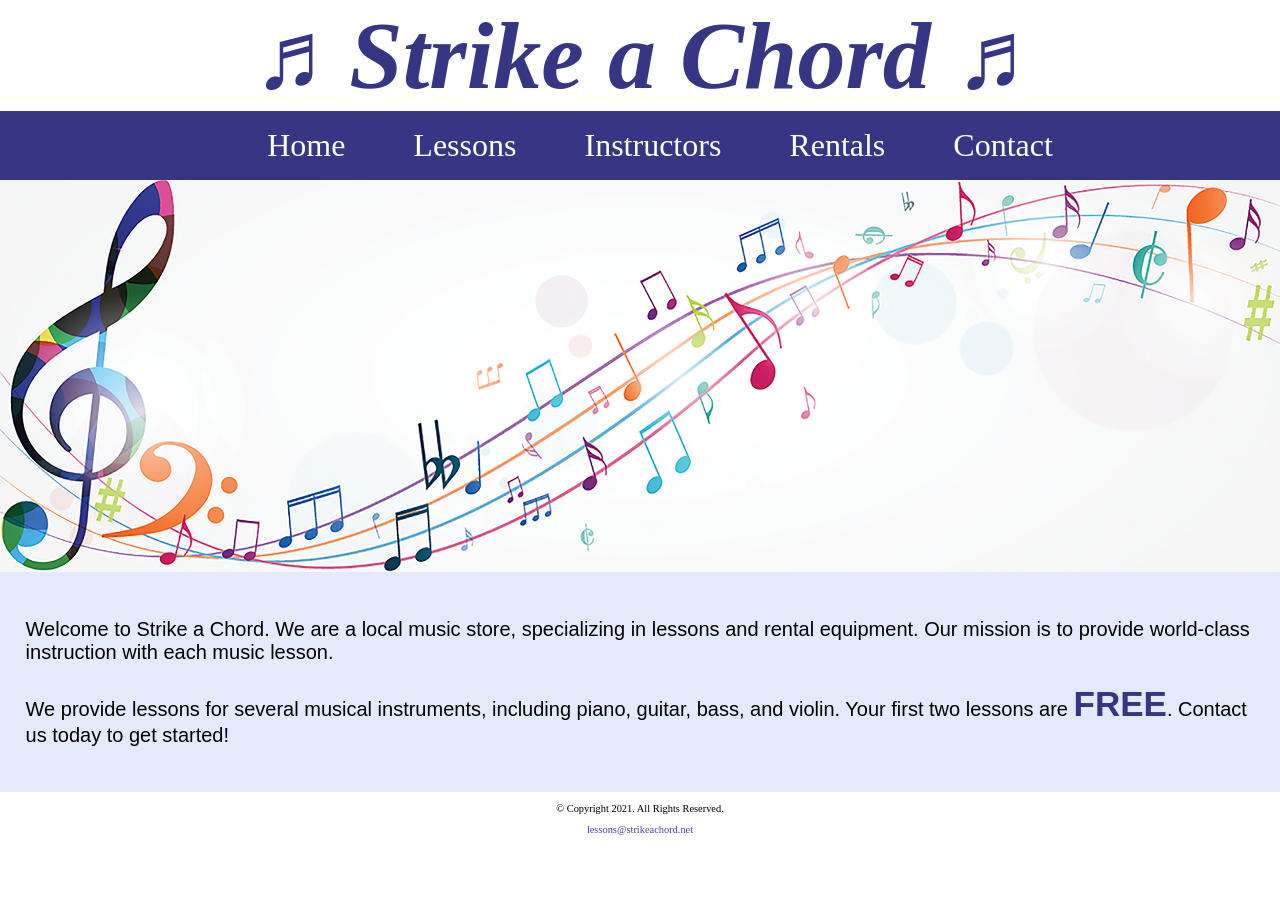
<file: index.html>
<!DOCTYPE html>
<!-- 
    Student Name: Yucheng Zhu
    File Name: template.html
    Date: 10/6/2026
-->
<html lang="en">
  <head>
    <meta charset="UTF-8" />
    <meta name="viewport" content="width=device-width, initial-scale=1.0" />
    <title>Strike a Chord: Home Page</title>
    <link rel="stylesheet" href="css\styles.css" />
  </head>
  <body>
    <header><h1>&#9836; Strike a Chord &#9836;</h1></header>
    <nav>
      <ul>
        <li><a href="index.html">Home</a></li>
        <li><a href="lessons.html">Lessons</a></li>
        <li><a href="instructors.html">Instructors</a></li>
        <li><a href="rentals.html">Rentals</a></li>
        <li><a href="contact.html">Contact</a></li>
      </ul>
    </nav>
    <div id="hero">
      <img src="images\music-notes.png" alt="Colorful music notes" />
    </div>
    <main>
      <div id="intro">
        <p>
          Welcome to Strike a Chord. We are a local music store, specializing in
          lessons and rental equipment. Our mission is to provide world-class
          instruction with each music lesson.
        </p>
        <p>
          We provide lessons for several musical instruments, including piano,
          guitar, bass, and violin. Your first two lessons are
          <span class="action">FREE</span>. Contact us today to get started!
        </p>
      </div>
    </main>
    <footer>
      <p>&copy; Copyright 2021. All Rights Reserved.</p>
      <p>
        <a href="mailto:lessons@strikeachord.net">lessons@strikeachord.net</a>
      </p>
    </footer>
  </body>
</html>
</file>
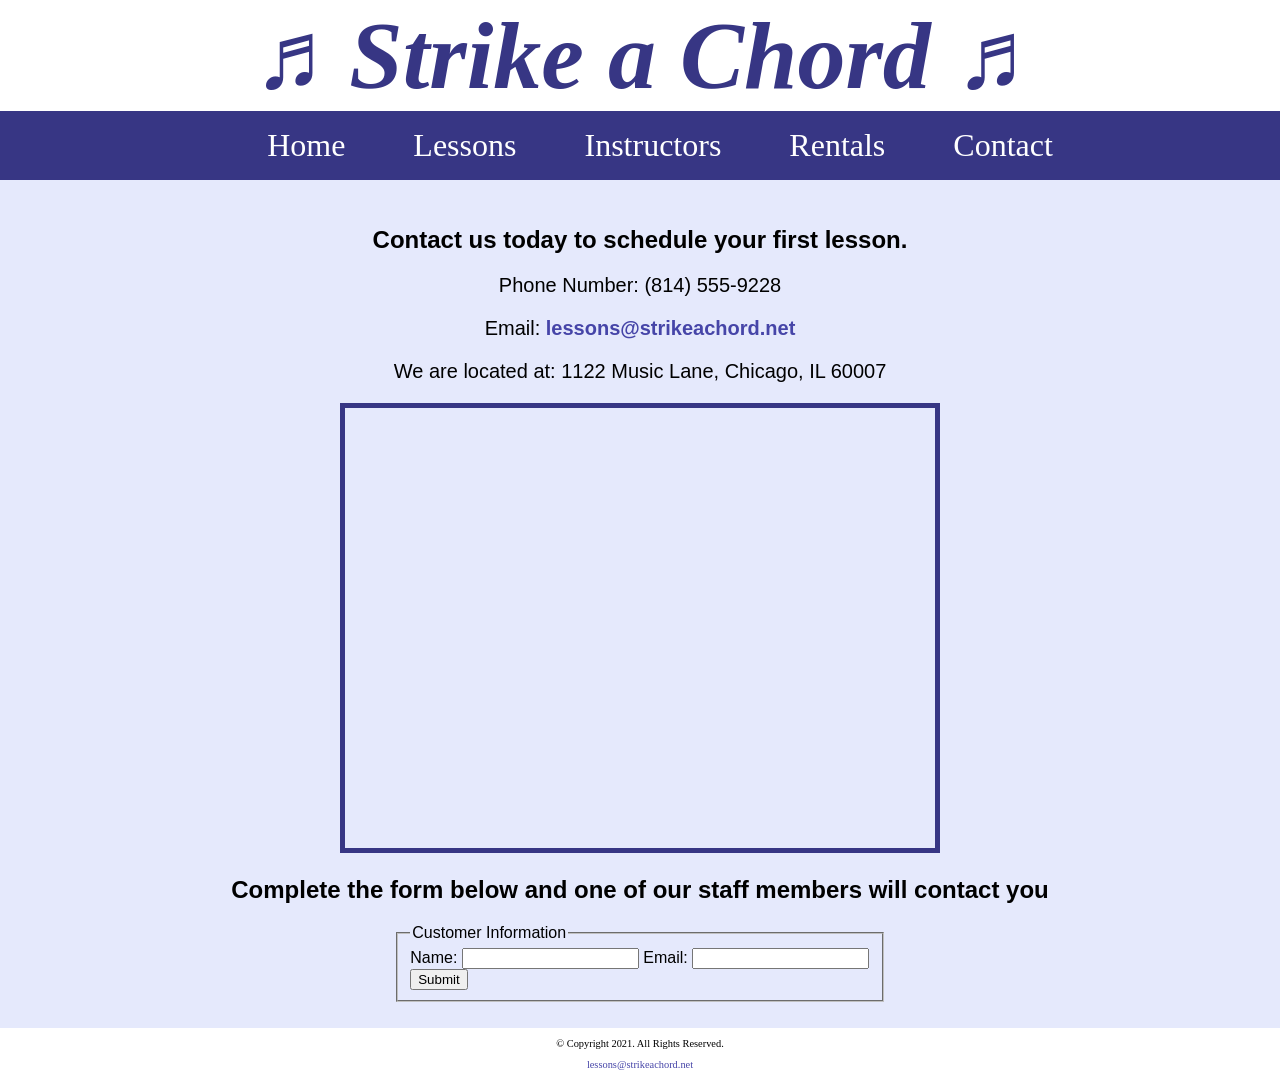
<file: contact.html>
<!DOCTYPE html>
<!-- 
    Student Name: Yucheng Zhu
    File Name: contact.html
    Date: 10/6/2026
-->
<html lang="en">
  <head>
    <meta charset="UTF-8" />
    <meta name="viewport" content="width=device-width, initial-scale=1.0" />
    <title>Strike a Chord: Contact</title>
    <link rel="stylesheet" href="css\styles.css" />
  </head>
  <body>
    <header><h1>&#9836; Strike a Chord &#9836;</h1></header>
    <nav>
      <ul>
        <li><a href="index.html">Home</a></li>
        <li><a href="lessons.html">Lessons</a></li>
        <li><a href="instructors.html">Instructors</a></li>
        <li><a href="rentals.html">Rentals</a></li>
        <li><a href="contact.html">Contact</a></li>
      </ul>
    </nav>
    <main>
      <!-- Use the main area to add the main content to the webpage -->
      <div id="contact">
        <h2>Contact us today to schedule your first lesson.</h2>
        <p>Phone Number: (814) 555-9228</p>
        <p>
          Email:
          <a href="mailto:lessons@strikeachord.net">lessons@strikeachord.net</a>
        </p>
        <p>We are located at: 1122 Music Lane, Chicago, IL 60007</p>
        <!-- embed a goolge map -->
        <iframe
          src="https://www.google.com/maps/embed?pb=!1m18!1m12!1m3!1d380511.4517456811!2d-88.0616217150444!3d41.83377337447312!2m3!1f0!2f0!3f0!3m2!1i1024!2i768!4f13.1!3m3!1m2!1s0x880e2c3cd0f4cbed%3A0xafe0a6ad09c0c000!2sChicago%2C%20IL!5e0!3m2!1sen!2sus!4v1725930612210!5m2!1sen!2sus"
          width="600"
          height="450"
          allowfullscreen=""
          loading="lazy"
          referrerpolicy="no-referrer-when-downgrade"
          class="map"
        ></iframe>
      </div>
      <div id="form">
    <h2>Complete the form below and one of our staff members will contact you</h2>
    <form action="">
        <fieldset>
            <legend>Customer Information</legend>
            <label for="">Name: </label>
            <input type="text" />
            <label for="">Email: </label>
            <input type="text" />
            <input type="submit" id="submit" />
        </fieldset>
    </form>
    </div>
    </main>
    <footer>
      <p>&copy; Copyright 2021. All Rights Reserved.</p>
      <p>
        <a href="mailto:lessons@strikeachord.net">lessons@strikeachord.net</a>
      </p>
    </footer>
  </body>
</html>
</file>
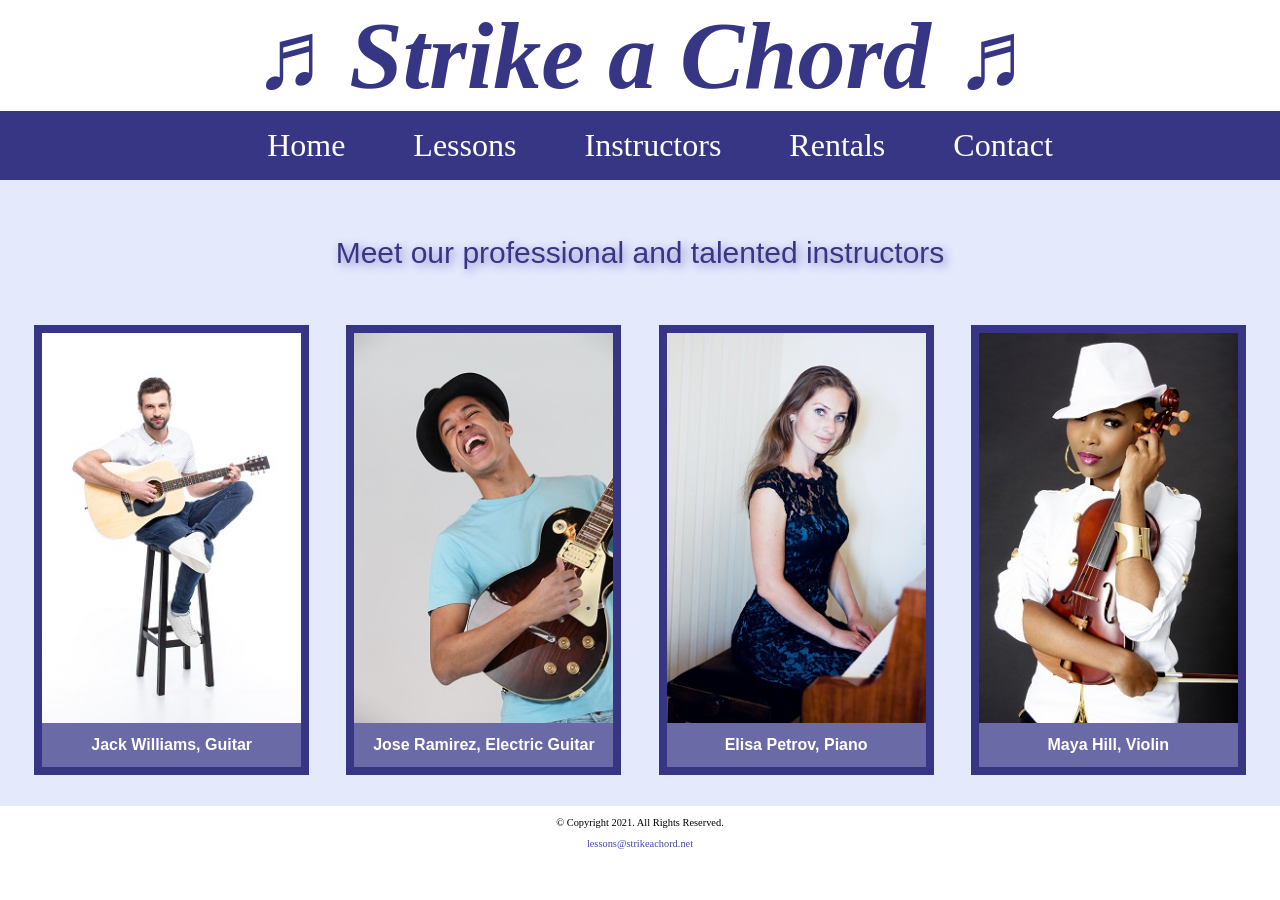
<file: instructors.html>
<!DOCTYPE html>
<!-- 
    Student Name: Yucheng Zhu
    File Name: instructors.html
    Date: 10/6/2026
-->
<html lang="en">
  <head>
    <meta charset="UTF-8" />
    <meta name="viewport" content="width=device-width, initial-scale=1.0" />
    <title>Strike a Chord: Template</title>
    <link rel="stylesheet" href="css\styles.css" />
  </head>
  <body>
    <header><h1>&#9836; Strike a Chord &#9836;</h1></header>
    <nav>
      <ul>
        <li><a href="index.html">Home</a></li>
        <li><a href="lessons.html">Lessons</a></li>
        <li><a href="instructors.html">Instructors</a></li>
        <li><a href="rentals.html">Rentals</a></li>
        <li><a href="contact.html">Contact</a></li>
      </ul>
    </nav>
    <main class="grid">
      <!-- Use the main area to add the main content to the webpage -->
      <aside>
        <p>Meet our professional and talented instructors</p>
      </aside>
      
<figure>
  <img src="images/guitar-instructor.jpg" alt="guitar instructor">
  <figcaption>Jack Williams, Guitar</figcaption>
</figure>

<figure>
  <img src="images/electric-guitar-instructor.jpg" alt="electric guitar instructor">
  <figcaption>Jose Ramirez, Electric Guitar</figcaption>
</figure>

<figure>
  <img src="images/piano-instructor.jpg" alt="piano instructor">
  <figcaption>Elisa Petrov, Piano</figcaption>
</figure>

<figure>
  <img src="images/violin-instructor.jpg" alt="violin instructor">
  <figcaption>Maya Hill, Violin</figcaption>
</figure>
    </main>
    <footer>
      <p>&copy; Copyright 2021. All Rights Reserved.</p>
      <p>
        <a href="mailto:lessons@strikeachord.net">lessons@strikeachord.net</a>
      </p>
    </footer>
  </body>
</html>
</file>
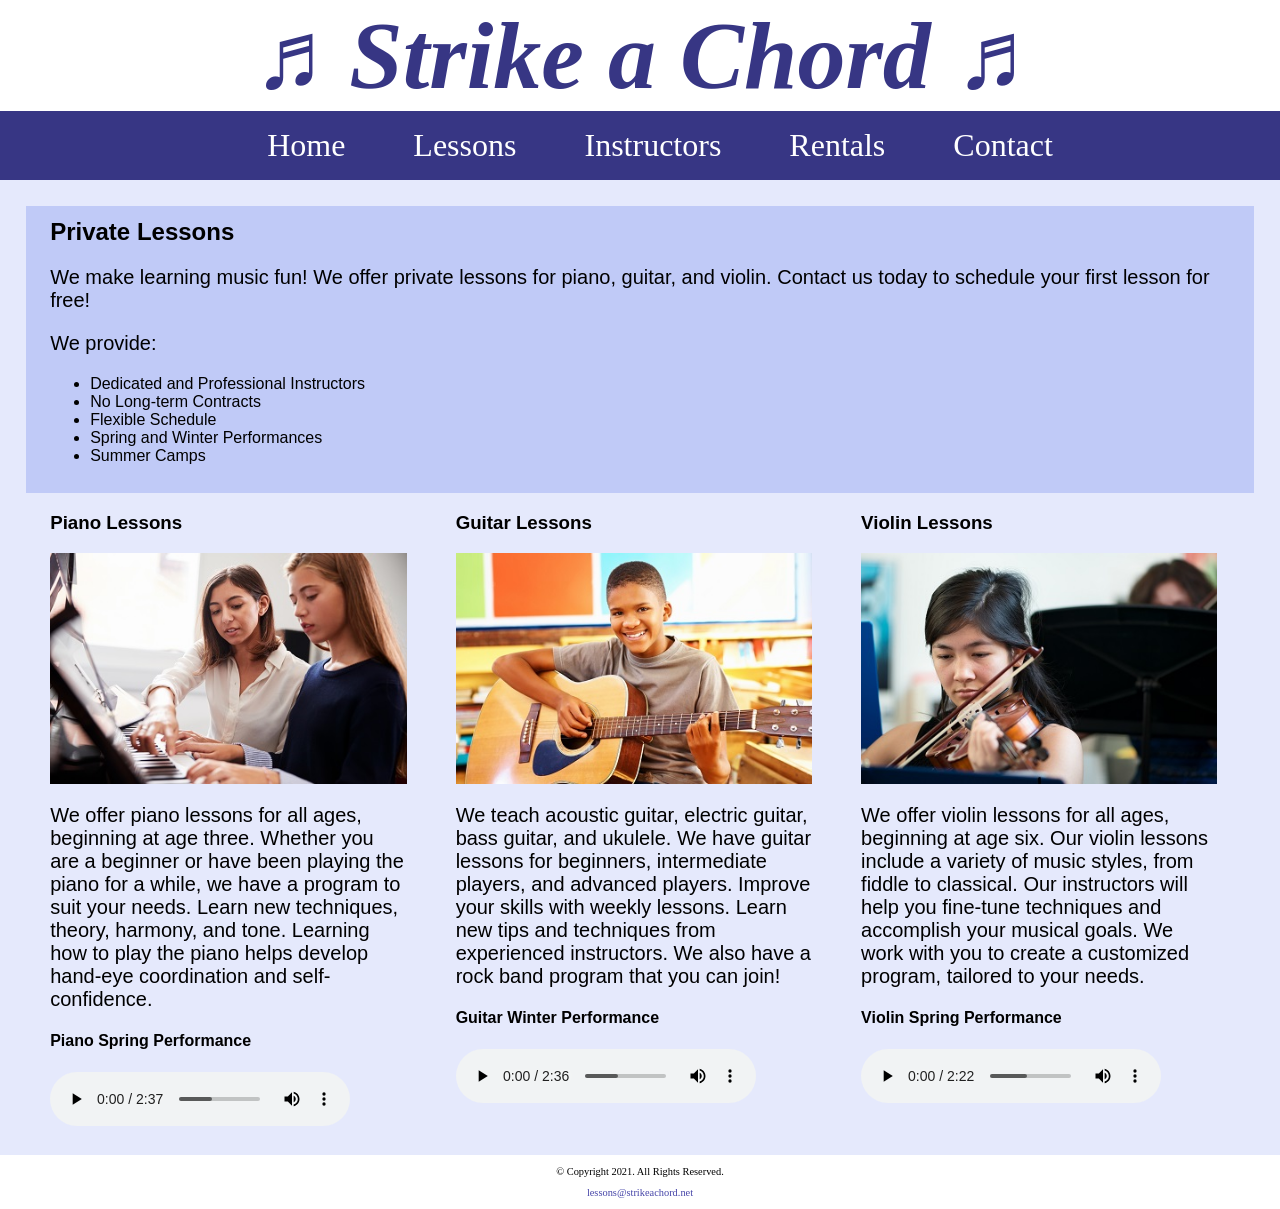
<file: lessons.html>
<!DOCTYPE html>
<!-- 
    Student Name: Yucheng Zhu
    File Name: lessons.html
    Date: 10/6/2026
-->
<html lang="en">
  <head>
    <meta charset="UTF-8" />
    <meta name="viewport" content="width=device-width, initial-scale=1.0" />
    <title>Strike a Chord: Lessons</title>
    <link rel="stylesheet" href="css/styles.css" />
    <link rel="shortcut icon" href="images/favicon.ico" />
  </head>
  <body>
    <header><h1>&#9836; Strike a Chord &#9836;</h1></header>
    <nav>
      <ul>
        <li><a href="index.html">Home</a></li>
        <li><a href="lessons.html">Lessons</a></li>
        <li><a href="instructors.html">Instructors</a></li>
        <li><a href="rentals.html">Rentals</a></li>
        <li><a href="contact.html">Contact</a></li>
      </ul>
    </nav>
    <main>
      <!-- Use the main area to add the main content to the webpage -->
      <section id="info">
        <h1>Private Lessons</h1>
        <p>
          We make learning music fun! We offer private lessons for piano,
          guitar, and violin. Contact us today to schedule your first lesson for
          free!
        </p>
        <p>We provide:</p>
        <ul>
          <li>Dedicated and Professional Instructors</li>
          <li>No Long-term Contracts</li>
          <li>Flexible Schedule</li>
          <li>Spring and Winter Performances</li>
          <li>Summer Camps</li>
        </ul>
      </section>

      <!-- 钢琴课程区域 -->
      <section id="piano">
        <h3>Piano Lessons</h3>
        <img
          src="images/piano-lesson.jpg"
          alt="piano teacher and student sitting at a piano"
        />
        <p>
          We offer piano lessons for all ages, beginning at age three. Whether
          you are a beginner or have been playing the piano for a while, we have
          a program to suit your needs. Learn new techniques, theory, harmony,
          and tone. Learning how to play the piano helps develop hand-eye
          coordination and self-confidence.
        </p>
        <h4>Piano Spring Performance</h4>
        <audio controls>
          <source src="media/piano.mp3" type="audio/mp3" />
          <source src="media/piano.ogg" type="audio/ogg" />
          Your browser does not support this audio.
        </audio>
      </section>

      <!-- 吉他课程区域 -->
      <section id="guitar">
        <h3>Guitar Lessons</h3>
        <img
          src="images/child-guitar.jpg"
          alt="child with a smile holding a guitar"
        />
        <p>
          We teach acoustic guitar, electric guitar, bass guitar, and ukulele.
          We have guitar lessons for beginners, intermediate players, and
          advanced players. Improve your skills with weekly lessons. Learn new
          tips and techniques from experienced instructors. We also have a rock
          band program that you can join!
        </p>
        <h4>Guitar Winter Performance</h4>
        <audio controls>
          <source src="media/guitar.mp3" type="audio/mp3" />
          <source src="media/guitar.ogg" type="audio/ogg" />
          Your browser does not support this audio.
        </audio>
      </section>

      <!-- 小提琴课程区域 -->
      <section id="violin">
        <h3>Violin Lessons</h3>
        <img src="images/woman-violin.jpg" alt="woman playing the violin" />
        <p>
          We offer violin lessons for all ages, beginning at age six. Our violin
          lessons include a variety of music styles, from fiddle to classical.
          Our instructors will help you fine-tune techniques and accomplish your
          musical goals. We work with you to create a customized program,
          tailored to your needs.
        </p>
        <h4>Violin Spring Performance</h4>
        <audio controls>
          <source src="media/violin.mp3" type="audio/mp3" />
          <source src="media/violin.ogg" type="audio/ogg" />
          Your browser does not support this audio.
        </audio>
      </section>
    </main>
    <footer>
      <p>&copy; Copyright 2021. All Rights Reserved.</p>
      <p>
        <a href="mailto:lessons@strikeachord.net">lessons@strikeachord.net</a>
      </p>
    </footer>
  </body>
</html>
</file>
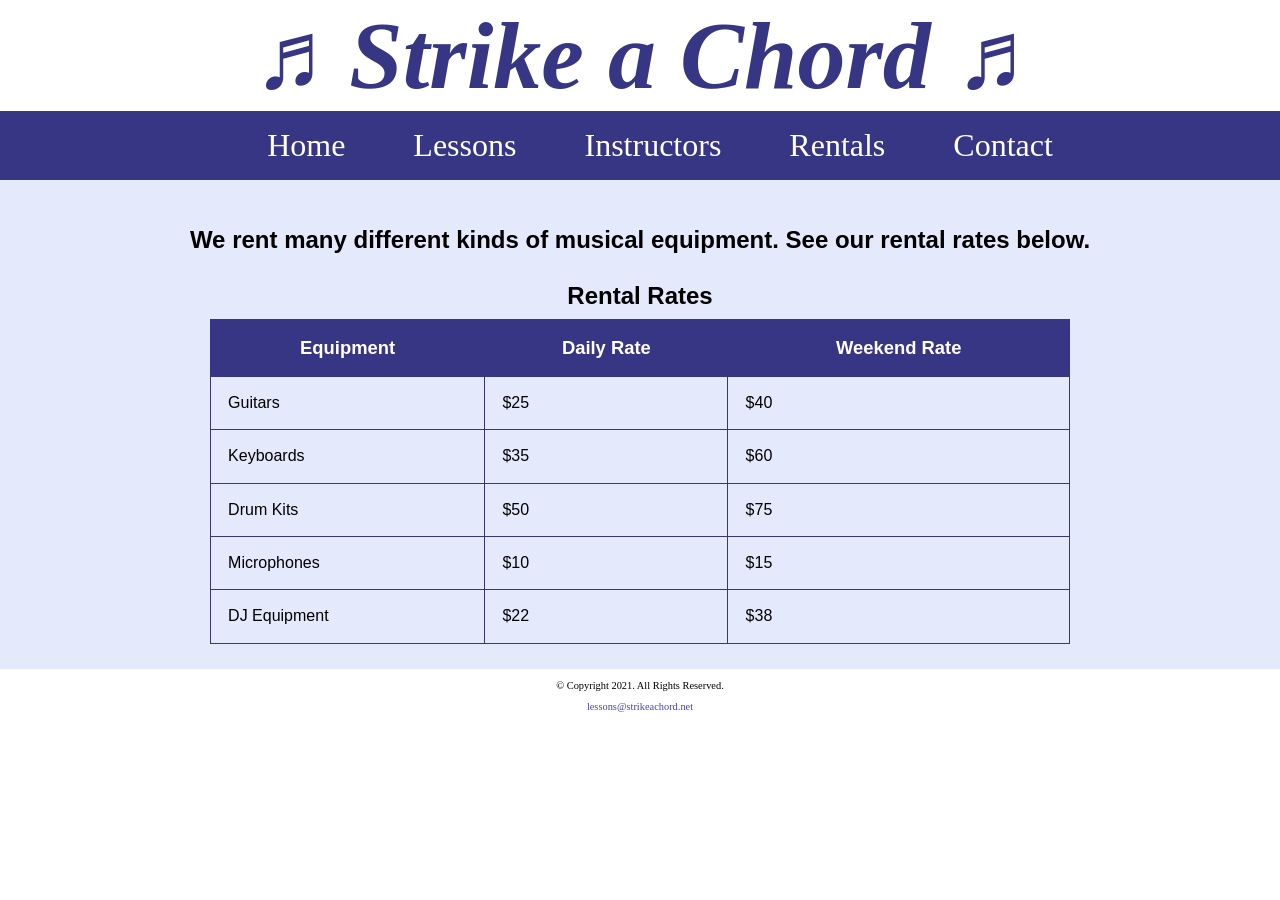
<file: rentals.html>
<!DOCTYPE html>
<!-- 
    Student Name: Yucheng Zhu
    File Name: rentals.html
    Date: 10/13/2026
-->
<html lang="en">
  <head>
    <meta charset="UTF-8" />
    <meta name="viewport" content="width=device-width, initial-scale=1.0" />
    <title>Strike a Chord: Rentals</title>
    <link rel="stylesheet" href="css\styles.css" />
  </head>
  <body>
    <header><h1>&#9836; Strike a Chord &#9836;</h1></header>
    <nav>
      <ul>
        <li><a href="index.html">Home</a></li>
        <li><a href="lessons.html">Lessons</a></li>
        <li><a href="instructors.html">Instructors</a></li>
        <li><a href="rentals.html">Rentals</a></li>
        <li><a href="contact.html">Contact</a></li>
      </ul>
    </nav>
    <main>
    <div id="rental">
        <h2>We rent many different kinds of musical equipment. See our rental rates below.</h2>
        
        <table>
            <caption>Rental Rates</caption>
            <thead>
                <tr>
                    <th>Equipment</th>
                    <th>Daily Rate</th>
                    <th>Weekend Rate</th>
                </tr>
            </thead>
            <tbody>
                <tr>
                    <td>Guitars</td>
                    <td>$25</td>
                    <td>$40</td>
                </tr>
                <tr>
                    <td>Keyboards</td>
                    <td>$35</td>
                    <td>$60</td>
                </tr>
                <tr>
                    <td>Drum Kits</td>
                    <td>$50</td>
                    <td>$75</td>
                </tr>
                <tr>
                    <td>Microphones</td>
                    <td>$10</td>
                    <td>$15</td>
                </tr>
                <tr>
                    <td>DJ Equipment</td>
                    <td>$22</td>
                    <td>$38</td>
                </tr>
            </tbody>
        </table>
    </div>
</main>
    <footer>
      <p>&copy; Copyright 2021. All Rights Reserved.</p>
      <p>
        <a href="mailto:lessons@strikeachord.net">lessons@strikeachord.net</a>
      </p>
    </footer>
  </body>
</html>
</file>
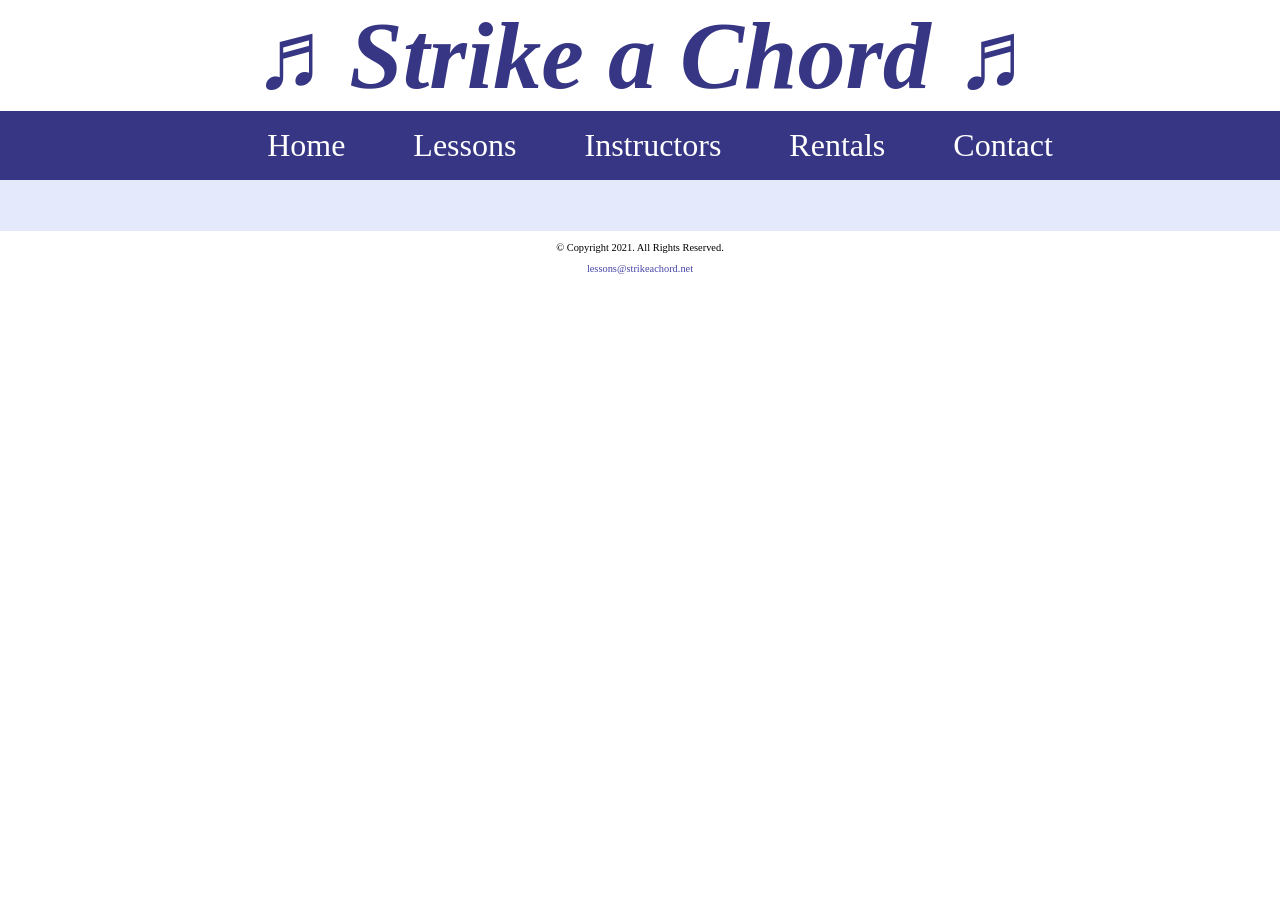
<file: template.html>
<!DOCTYPE html>
<!-- 
    Student Name: Yucheng Zhu
    File Name: template.html
    Date: 10/6/2026
-->
<html lang="en">
  <head>
    <meta charset="UTF-8" />
    <meta name="viewport" content="width=device-width, initial-scale=1.0" />
    <title>Strike a Chord: Template</title>
    <link rel="stylesheet" href="css\styles.css" />
  </head>
  <body>
    <header><h1>&#9836; Strike a Chord &#9836;</h1></header>
    <nav>
      <ul>
        <li><a href="index.html">Home</a></li>
        <li><a href="lessons.html">Lessons</a></li>
        <li><a href="instructors.html">Instructors</a></li>
        <li><a href="rentals.html">Rentals</a></li>
        <li><a href="contact.html">Contact</a></li>
      </ul>
    </nav>
    <main>
      <!-- Use the main area to add the main content to the webpage -->
      <div></div>
    </main>
    <footer>
      <p>&copy; Copyright 2021. All Rights Reserved.</p>
      <p>
        <a href="mailto:lessons@strikeachord.net">lessons@strikeachord.net</a>
      </p>
    </footer>
  </body>
</html>
</file>
<file: css/styles.css>
/* 
Author: Yucheng Zhu
Date: 10/6/2026
File Name: styles.css
*/

/* CSS Reset */
body,header,nav,main,footer,img,h1,aside,figure,figcaption {
    margin: 0;
    padding: 0;
    border: 0;
}

img {
    max-width: 100%;
    display: block;
}

/* Universal selector */
* {
    box-sizing: border-box;
}

header {
    text-align: center;
    font-size: 3em;
    color: #373684;
}

header h1 {
    font-style: italic;
}

nav {
    background-color: #373684;
}

nav ul {
    list-style-type: none;
    margin: 0;
    text-align: center;
}

nav li {
    display: inline-block;
    font-size: 2em;
}

nav li a {
    display: block;
    color: #fff;
    text-align: center;
    padding: 0.5em 1em;
    text-decoration: none;
}

main {
    padding: 2%;
    background-color: #e5e9fc;
    overflow: auto;
    font-family: Verdana, Arial, sans-serif;
}

main p {
    font-size: 1.25em;
}

.action {
    font-size: 1.75em;
    color: #373684;
    font-weight: bold;
}

#piano, #guitar, #violin {
    width: 29%;
    float: left;
    margin: 0 2%;
}

#info {
    clear: left;
    background-color: #c0caf7;
    padding: 1% 2%;
}

#contact {
    text-align: center;
}

#contact a {
    color: #4645a8;
    text-decoration: none;
    font-weight: bold;
}

.map {
    border: 5px solid #373684;
}

footer {
    text-align: center;
    font-size: 0.65em;
    clear: left;
}

footer a {
    color: #4645a8;
    text-decoration: none;
}


.grid {
    display: grid;
    grid-template-columns: repeat(4, 1fr);
    grid-gap: 20px;
}

aside {
    grid-column: 1 / span 4;
    text-align: center;
    font-size: 1.5em;
    color: #373684;
    text-shadow: 3px 3px 10px #8280cb;
}

figure {
    max-width: 275px;
    margin: 2% auto;
    border: 8px solid #373684;
}

figcaption {
    bottom: 0;
    background-color: rgba(55, 54, 132, 0.7);
    color: #fff;
    width: 100%;
    padding: 5% 0;
    text-align: center;
    font-family: Verdana, Arial, sans-serif;
    font-size: 1em;
    font-weight: bold;
}

form {
    width: 40%;
    margin: 0 auto;
}

table {
border: 1px solid #373684;
border-collapse: collapse;
margin: 0 auto;
width: 70%;
}

caption {
font-size: 1.5em;
font-weight: bold;
padding: 1%;
}

th, td {
border: 1px solid #373684;
padding: 2%;
}

th {
background-color: #373684;
color: #fff;
font-size: 1.15em;
}

h2 {
    text-align: center;
}
</file>
